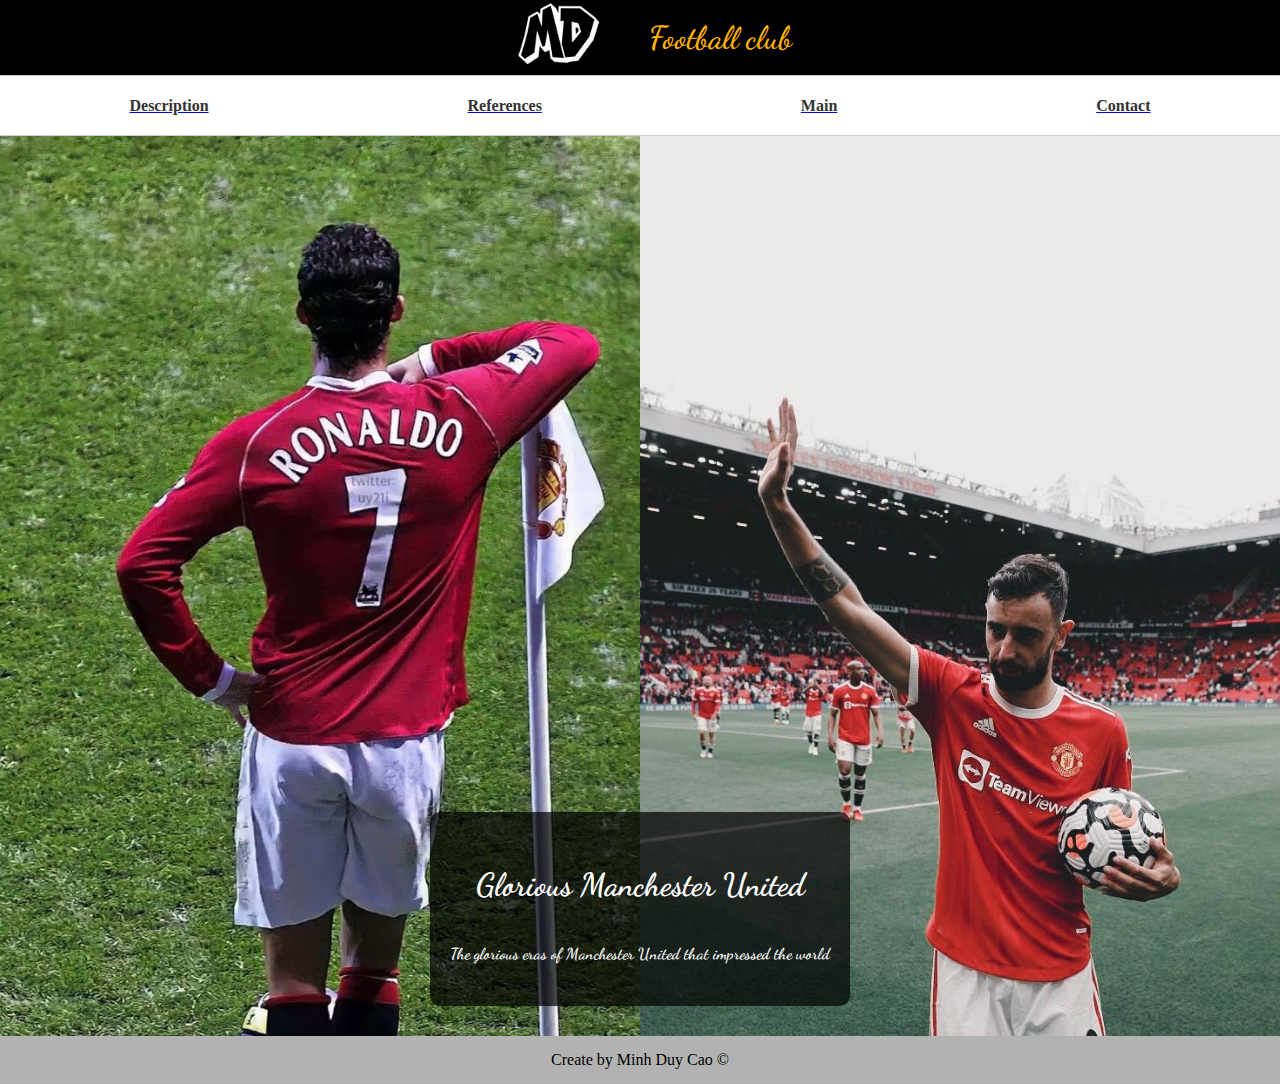
<file: ID assignment/index.html>
<!DOCTYPE html>
<html lang="en">
<head>
    <link rel="preconnect" href="https://fonts.googleapis.com">
    <link rel="preconnect" href="https://fonts.gstatic.com" crossorigin>
    <link href="https://fonts.googleapis.com/css2?family=Dancing+Script:wght@400;500;600;700&display=swap" rel="stylesheet">
    <link rel="stylesheet" href="../ID assignment/css/index.css">
    <meta charset="UTF-8">
    <meta name="viewport" content="width=device-width, initial-scale=1.0">
    <title>Document</title>
</head>
<body>
    <header>
        <div id="menu-icon">
            <div id="logo">
                <a href="../ID assignment/index.html"><img src="../ID assignment/image/icon.png" alt="Logo" width="100px"></a>
            </div>
            <div id="blog-name">
                <h1>Football club</h1>
            </div>
        </div>
        <div id="navigation">
            <a href="../ID assignment/description.html"><h1 class="link">Description</h1></a>
            <a href="../ID assignment/references.html"><h1 class="link">References</h1></a>
            <a href="../ID assignment/index.html"><h1 class="link">Main</h1></a>
            <a href="../ID assignment/contact.html"><h1 class="link">Contact</h1></a>
        </div>
    </header>   
    <main>
    <div id="split-screen">
        <div id="left-image">
            <img src="../ID assignment/image/ronaldo corner.jpg" alt="left">
        </div>
        <div id="right-image">
            <img src="../ID assignment/image/bruno fernandes.jpg" alt="right">
        </div>
        <div id="text">
          <h1>Glorious Manchester United</h1>
          <p>The glorious eras of Manchester United that impressed the world</p>
        </div>
    </div>
    </main>
    <footer>
        <span style="color: rgb(0, 0, 0);"> Create by Minh Duy Cao &copy;	</span>
    </footer>
</body> 
</html>
</file>
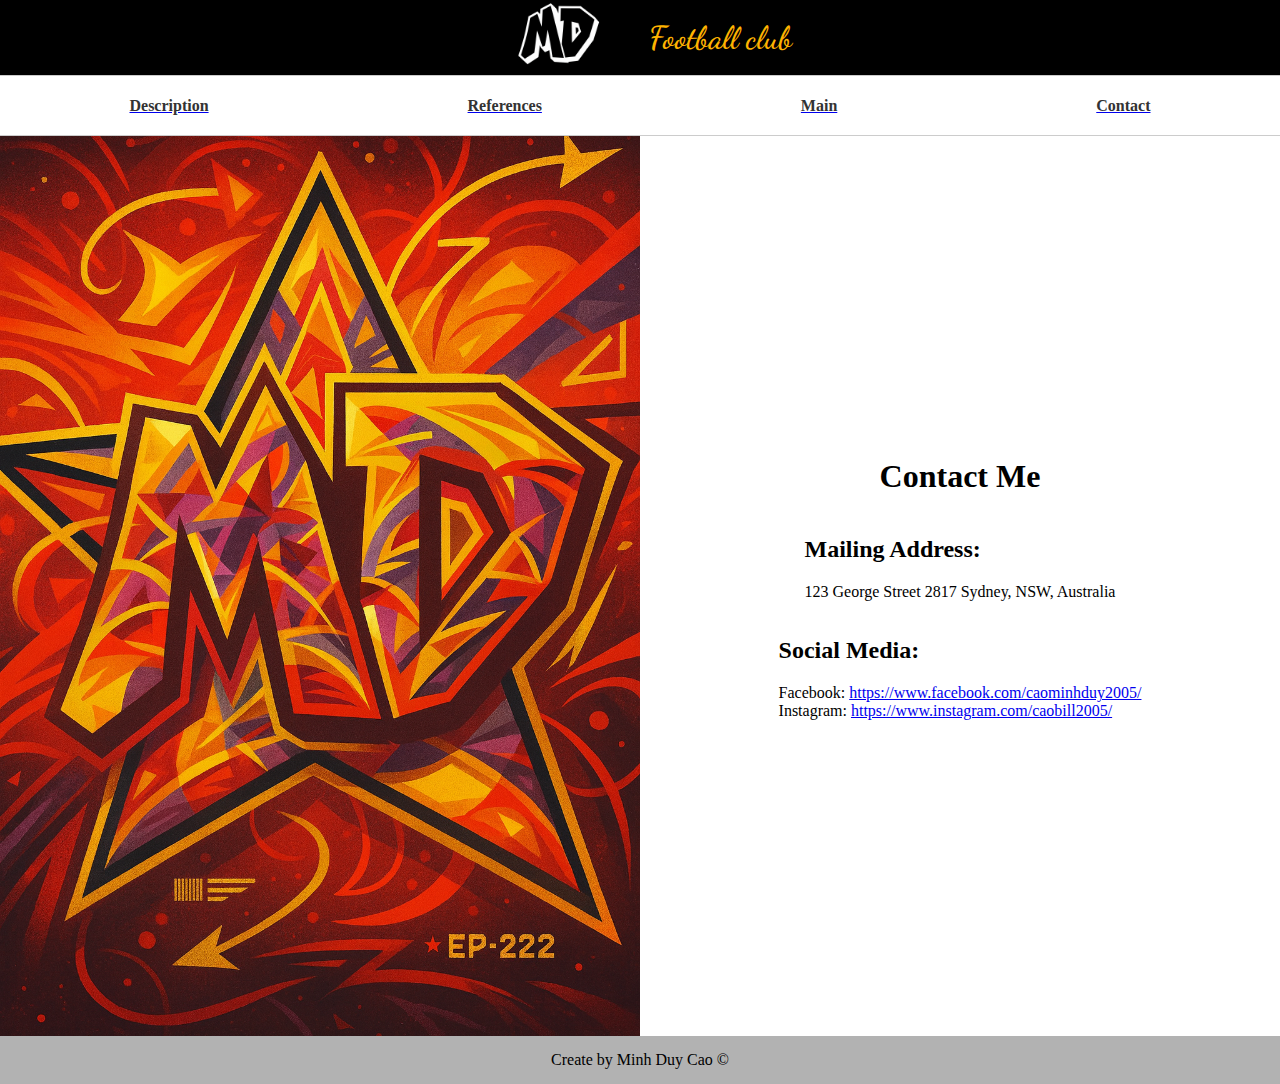
<file: ID assignment/contact.html>
<!DOCTYPE html>
<html lang="en">
<head>
    <link rel="preconnect" href="https://fonts.googleapis.com">
    <link rel="preconnect" href="https://fonts.gstatic.com" crossorigin>
    <link href="https://fonts.googleapis.com/css2?family=Dancing+Script:wght@400;500;600;700&display=swap" rel="stylesheet">
    <link rel="stylesheet" href="../ID assignment/css/contact.css">
    <meta charset="UTF-8">
    <meta name="viewport" content="width=device-width, initial-scale=1.0">
    <title>Document</title>
</head>
<body>
    <header>
        <div id="menu-icon">
            <div id="logo">
                <a href="../ID assignment/index.html"><img src="../ID assignment/image/icon.png" alt="Logo"></a>
            </div>
            <div id="blog-name">
                <h1>Football club</h1>
            </div>
        </div>
        <div id="navigation">
            <a href="../ID assignment/description.html"><h1 class="link">Description</h1></a>
            <a href="../ID assignment/references.html"><h1 class="link">References</h1></a>
            <a href="../ID assignment/index.html"><h1 class="link">Main</h1></a>
            <a href="../ID assignment/contact.html"><h1 class="link">Contact</h1></a>
        </div>
    </header>   
    <main>
    <div id="split-screen">
        <div id="left-screen">
            <img src="../ID assignment/image/contact-image.png" alt="left">
        </div>
        <div id="right-screen">
            <div class="text">
                <h1>
                    Contact Me
                </h1>
                <div id="contact-1">
                    <h2>
                        Mailing Address:<br>
                    </h2>
                    <p>
                        123 George Street 2817 Sydney, NSW, Australia<br>
                    </p>
                </div>
                <div id="contact-2">
                    <h2>
                        Social Media:
                    </h2>
                    <p>
                        Facebook: <a href="https://www.facebook.com/caominhduy2005/">https://www.facebook.com/caominhduy2005/</a><br>
                        Instagram: <a href="https://www.instagram.com/caobill2005/">https://www.instagram.com/caobill2005/</a><br>
                    </p>
                </div>
            </div>
        </div>
    </div>
    </main>
    <footer>
        <span style="color: rgb(0, 0, 0);"> Create by Minh Duy Cao &copy;	</span>
    </footer>
</body>
</html>
</file>
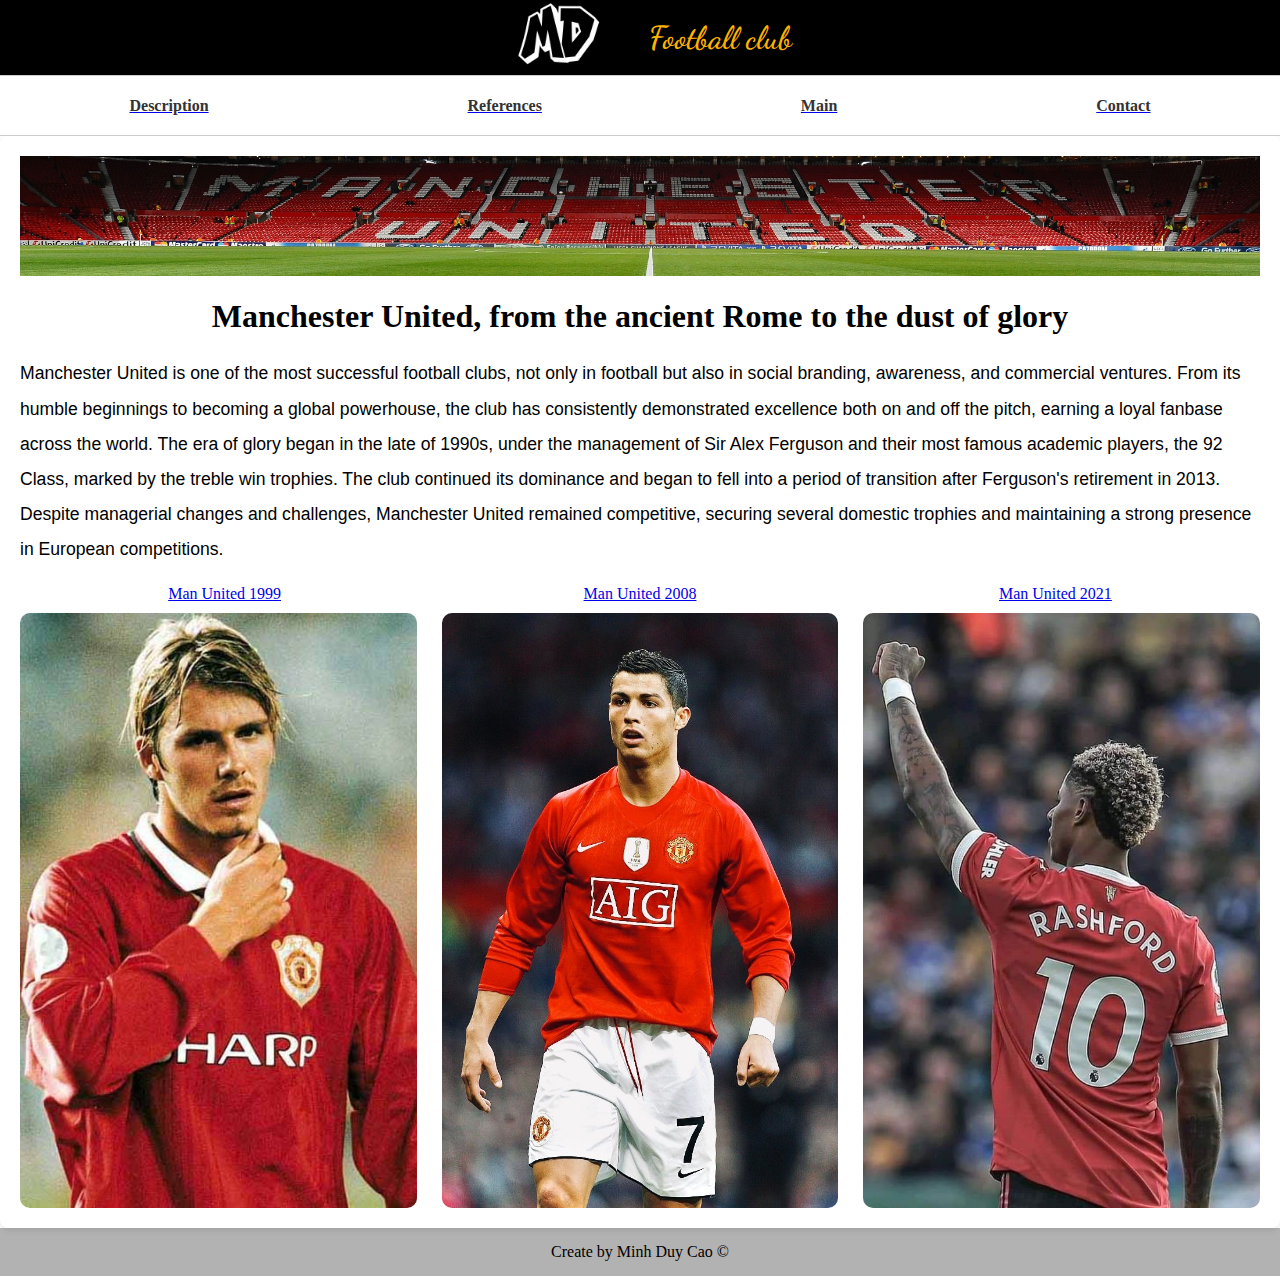
<file: ID assignment/description.html>
<!DOCTYPE html>
<html lang="en" style="overflow: visible;">
<head>
    <link rel="preconnect" href="https://fonts.googleapis.com">
    <link rel="preconnect" href="https://fonts.gstatic.com" crossorigin>
    <link href="https://fonts.googleapis.com/css2?family=Dancing+Script:wght@400;500;600;700&display=swap" rel="stylesheet">
    <link rel="stylesheet" href="../ID assignment/css/description.css">
    <meta charset="UTF-8">
    <meta name="viewport" content="width=device-width, initial-scale=1.0">
    <title>Document</title>
</head>
<body>
    <header>
        <div id="menu-icon">
            <div id="logo">    
                <a href="../ID assignment/index.html"><img src="../ID assignment/image/icon.png" alt="Logo"></a>
            </div>
            <div id="blog-name">
                <h1>Football club</h1>
            </div>
        </div>
        <div id="navigation">
            <a href="../ID assignment/description.html"><h1 class="link">Description</h1></a>
            <a href="../ID assignment/references.html"><h1 class="link">References</h1></a>
            <a href="../ID assignment/index.html"><h1 class="link">Main</h1></a>
            <a href="../ID assignment/contact.html"><h1 class="link">Contact</h1></a>
        </div>
    </header>   
    <main>
        <div id="up">
            <img id="main-image" src="../ID assignment/image/old trafford.jpg">
            <div id="main-content">
                <h1>Manchester United, from the ancient Rome to the dust of glory</h1>
                <p>
                    Manchester United is one of the most successful football clubs, not only in football but also in social branding, awareness, and commercial ventures. From its humble beginnings to becoming a global powerhouse, the club has consistently demonstrated excellence both on and off the pitch, earning a loyal fanbase across the world.
                    The era of glory began in the late of 1990s, under the management of Sir Alex Ferguson and their most famous academic players, the 92 Class,  marked by the treble win trophies.
                    The club continued its dominance and began to fell into a period of transition after Ferguson's retirement in 2013. Despite managerial changes and challenges, Manchester United remained competitive, securing several domestic trophies and maintaining a strong presence in European competitions.    
                </p>
            </div>
            </div>
        <div id="middle-content">
            <a href="../ID assignment/collection-detail/1999.html">Man United 1999</a>
            <a href="../ID assignment/collection-detail/2008.html">Man United 2008 </a>
            <a href="../ID assignment/collection-detail/2021.html">Man United 2021</a>
        </div>
        <div id="down">
            <img id="sub-image-1" class="thumbnail" src="../ID assignment/image/man united 1999 jersey.jpg">
            <img id="sub-image-2" class="thumbnail" src="../ID assignment/image/man united 2008 jersey.jpg">
            <img id="sub-image-3" class="thumbnail" src="../ID assignment/image/man united 2021 jersey.jpg">
        </div>
    </main>
    <footer>
        <span style="color: rgb(0, 0, 0);"> Create by Minh Duy Cao &copy;	</span>
    </footer>
</body>
</html>
</file>
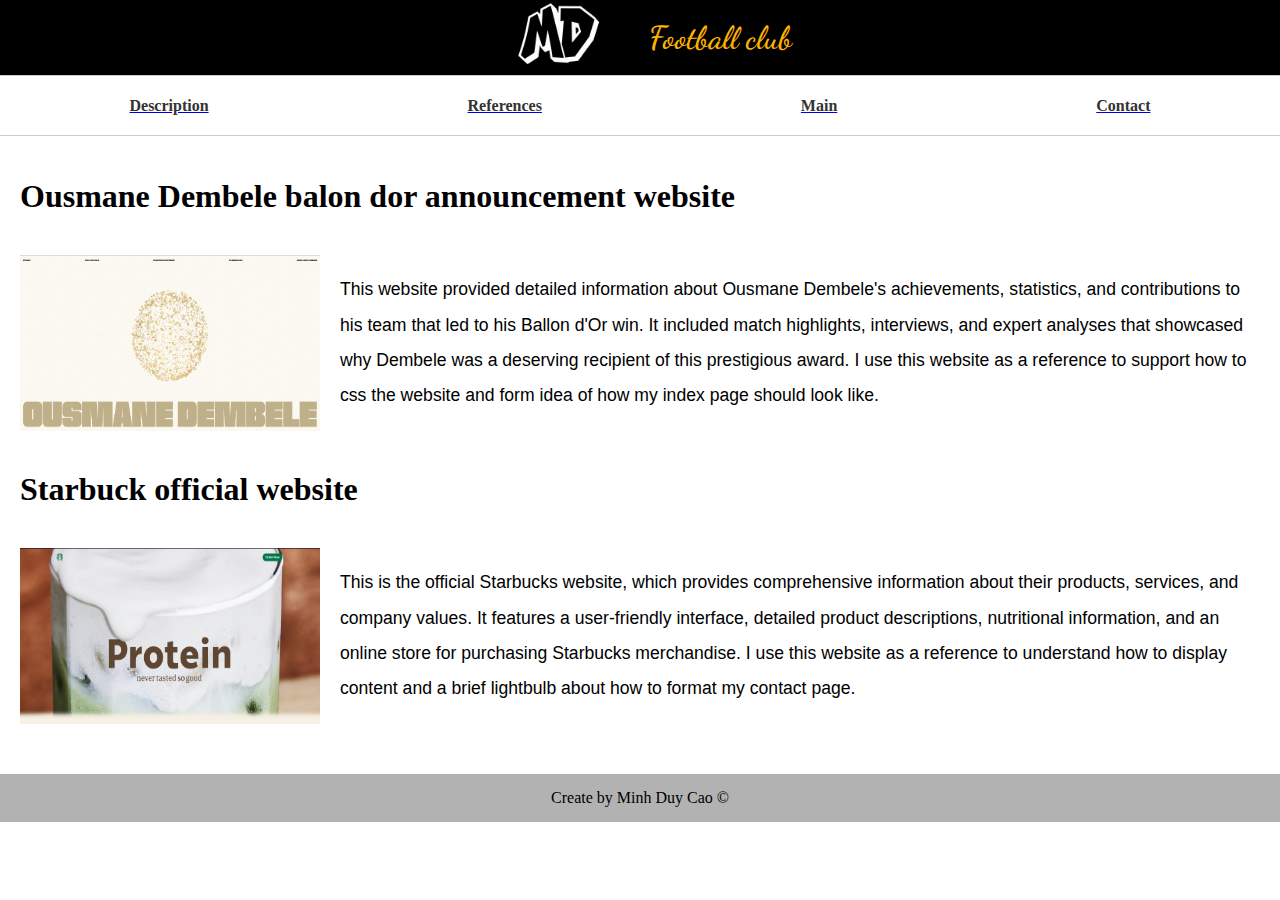
<file: ID assignment/references.html>
<!DOCTYPE html>
<html lang="en">
<head>
    <link rel="preconnect" href="https://fonts.googleapis.com">
    <link rel="preconnect" href="https://fonts.gstatic.com" crossorigin>
    <link href="https://fonts.googleapis.com/css2?family=Dancing+Script:wght@400;500;600;700&display=swap" rel="stylesheet">
    <link rel="stylesheet" href="../ID assignment/css/references.css">
    <meta charset="UTF-8">
    <meta name="viewport" content="width=device-width, initial-scale=1.0">
    <title>Document</title>
</head>
<body>
    <header>
        <div id="menu-icon">
            <div id="logo">
                <a href="../ID assignment/index.html"><img src="../ID assignment/image/icon.png" alt="Logo"></a>
            </div>
            <div id="blog-name">
                <h1>Football club</h1>
            </div>
        </div>
        <div id="navigation">
            <a href="../ID assignment/description.html"><h1 class="link">Description</h1></a>
            <a href="../ID assignment/references.html"><h1 class="link">References</h1></a>
            <a href="../ID assignment/index.html"><h1 class="link">Main</h1></a>
            <a href="../ID assignment/contact.html"><h1 class="link">Contact</h1></a>
        </div>
    </header>
    <main>
        <div id="website-url-link-1">
            <a href="https://www.ousmaneballondor.fr"><h1 class="url-link">Ousmane Dembele balon dor announcement website</h1></a>
            <div id="ref-1" class="content-ref">
                <img src="../ID assignment/image/dembele website.png" alt="Reference Image 1" width="300px">
                <p>
                    This website provided detailed information about Ousmane Dembele's achievements, statistics, and contributions to his team that led to his Ballon d'Or win. It included match highlights, interviews, and expert analyses that showcased why Dembele was a deserving recipient of this prestigious award.
                    I use this website as a reference to support how to css the website and form idea of how my index page should look like.
                </p>
            </div>
        </div>
        <div id="website-url-link-2">
            <a href="https://protein.starbucks.com"><h1 class="url-link"><h1 class="url-link"> Starbuck official website</h1></a>    
            <div id="ref-2" class="content-ref">
                <img src="../ID assignment/image/starbuck website.png" alt="Reference Image 2" width="300px">
                <p>
                    This is the official Starbucks website, which provides comprehensive information about their products, services, and company values. It features a user-friendly interface, detailed product descriptions, nutritional information, and an online store for purchasing Starbucks merchandise.
                    I use this website as a reference to understand how to display content and a brief lightbulb about how to format my contact page.
                </p>
            </div> 
        </div>
    </main>
    <footer>
        <span style="color: rgb(0, 0, 0);"> Create by Minh Duy Cao &copy;	</span>
    </footer>
</body>
</html>
</file>
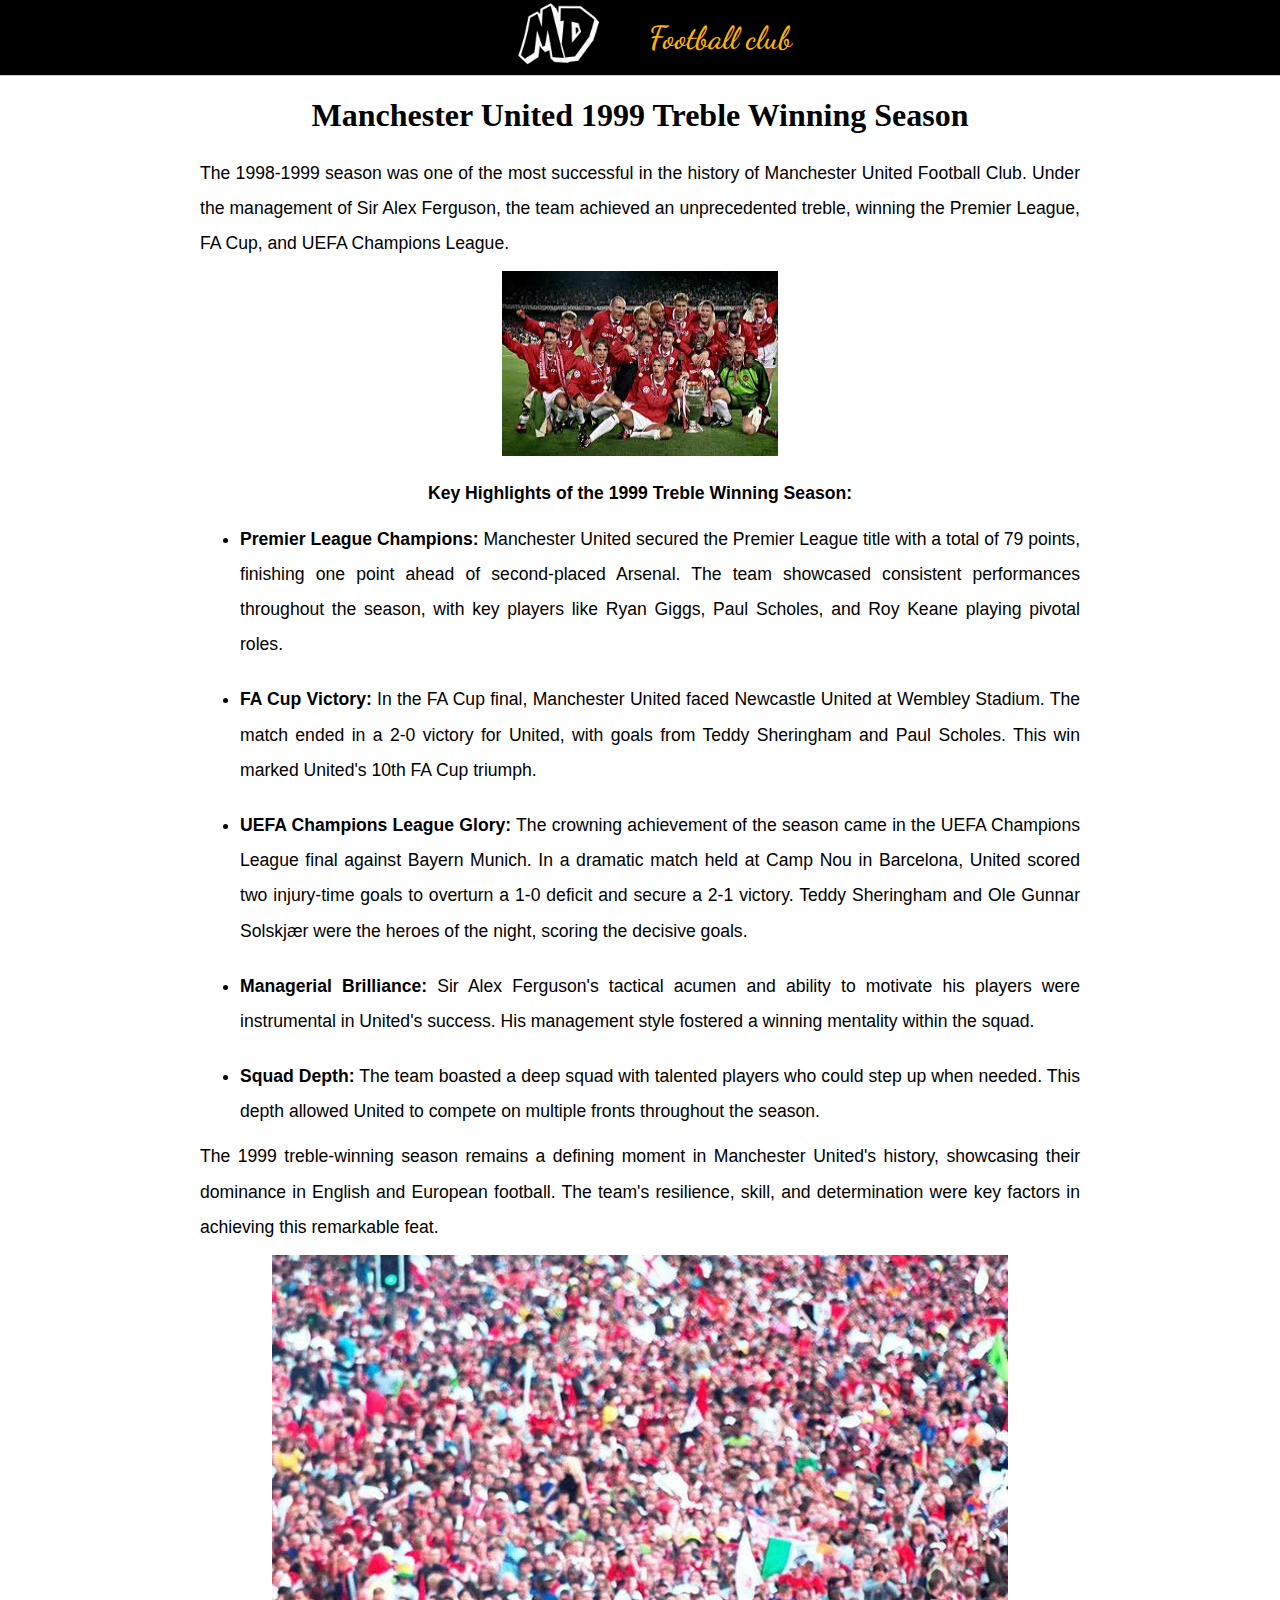
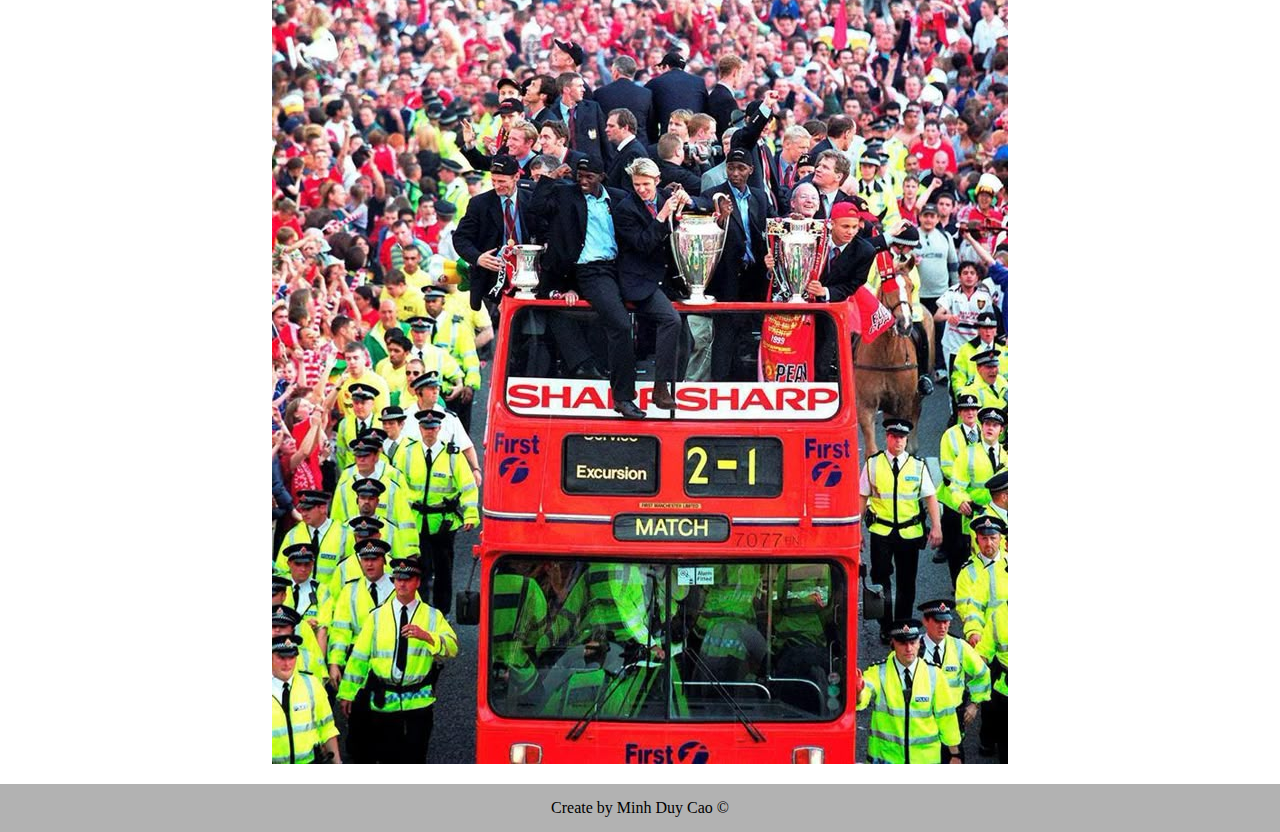
<file: ID assignment/collection-detail/1999.html>
<!DOCTYPE html>
<html lang="en">
<head>
    <link rel="preconnect" href="https://fonts.googleapis.com">
    <link rel="preconnect" href="https://fonts.gstatic.com" crossorigin>
    <link href="https://fonts.googleapis.com/css2?family=Dancing+Script:wght@400;500;600;700&display=swap" rel="stylesheet">
    <meta charset="UTF-8">
    <meta name="viewport" content="width=device-width, initial-scale=1.0">
    <title>Document</title>
    <link rel="stylesheet" href="../css/style.css">
</head>
<body>
    <header>
        <div id="menu-icon">
            <div id="logo">
                <a href="../index.html"><img src="../image/icon.png" alt="Logo" width="100px"></a>
            </div>
            <div id="blog-name">
                <h1>Football club</h1>
            </div>
        </div>
    </header>   
    <main>
        <div id="heading">
            <h1>Manchester United 1999 Treble Winning Season</h1>
        </div>
        <div id="upper-content" style="margin-bottom: 10px;">
            <p>The 1998-1999 season was one of the most successful in the history of Manchester United Football Club. Under the management of Sir Alex Ferguson, the team achieved an unprecedented treble, winning the Premier League, FA Cup, and UEFA Champions League.</p>
            <img id="collection-detail-image" src="../image/man united 1999 winning.jpg" style="margin-top: 10px;">

        </div>
        <div id="lower-content">
            <h2 style="margin-top: 10px;margin-bottom: 10px;">Key Highlights of the 1999 Treble Winning Season:</h2>
            <ul>
                <li><strong>Premier League Champions:</strong> Manchester United secured the Premier League title with a total of 79 points, finishing one point ahead of second-placed Arsenal. The team showcased consistent performances throughout the season, with key players like Ryan Giggs, Paul Scholes, and Roy Keane playing pivotal roles.</li>
                <li><strong>FA Cup Victory:</strong> In the FA Cup final, Manchester United faced Newcastle United at Wembley Stadium. The match ended in a 2-0 victory for United, with goals from Teddy Sheringham and Paul Scholes. This win marked United's 10th FA Cup triumph.</li>
                <li><strong>UEFA Champions League Glory:</strong> The crowning achievement of the season came in the UEFA Champions League final against Bayern Munich. In a dramatic match held at Camp Nou in Barcelona, United scored two injury-time goals to overturn a 1-0 deficit and secure a 2-1 victory. Teddy Sheringham and Ole Gunnar Solskjær were the heroes of the night, scoring the decisive goals.</li>
                <li><strong>Managerial Brilliance:</strong> Sir Alex Ferguson's tactical acumen and ability to motivate his players were instrumental in United's success. His management style fostered a winning mentality within the squad.</li>
                <li><strong>Squad Depth:</strong> The team boasted a deep squad with talented players who could step up when needed. This depth allowed United to compete on multiple fronts throughout the season.</li>
            </ul>
            <p style="margin-top: 10px;margin-bottom: 10px;">The 1999 treble-winning season remains a defining moment in Manchester United's history, showcasing their dominance in English and European football. The team's resilience, skill, and determination were key factors in achieving this remarkable feat.</p>
            <img id="sir-alex-1999" src="../image/1999 parade.jpg">
        </div>
    </main>
    <footer>
        <span style="color: rgb(0, 0, 0);"> Create by Minh Duy Cao &copy;	</span>
    </footer>
</body>
</html>
</file>
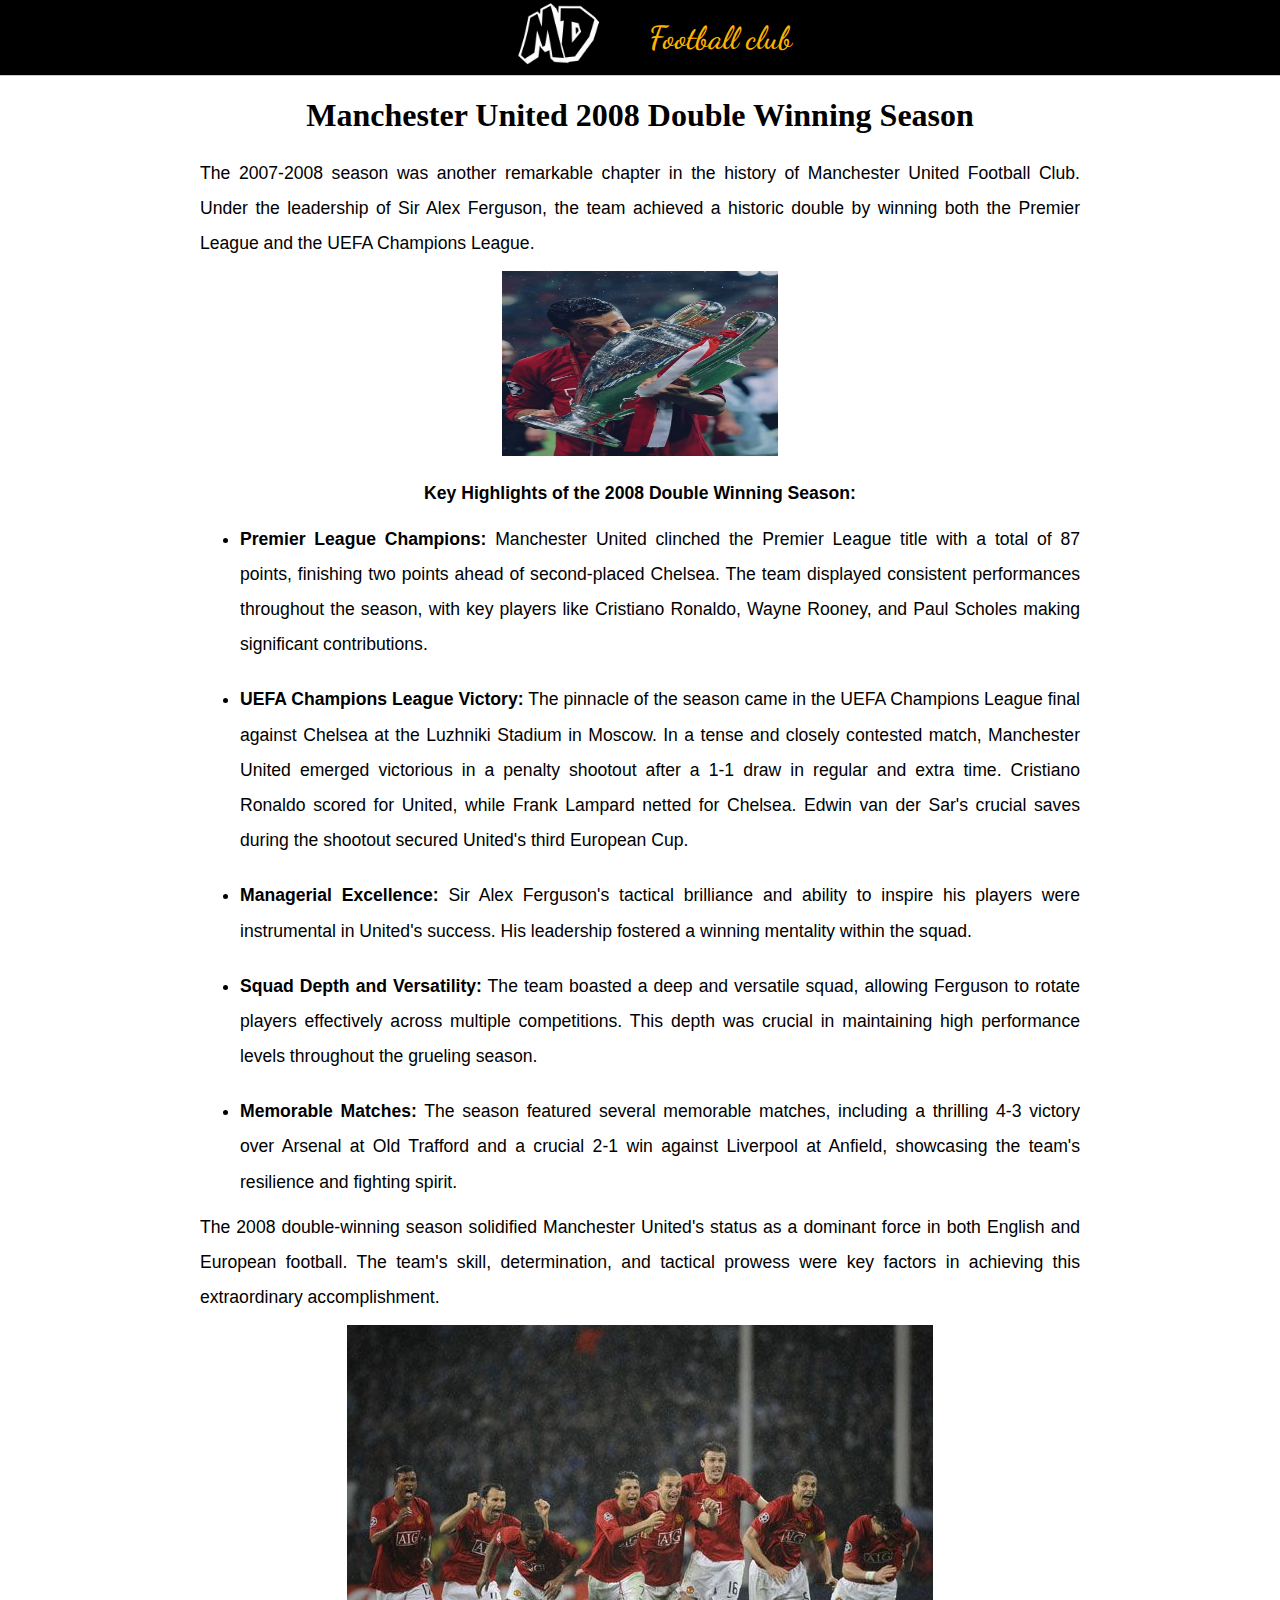
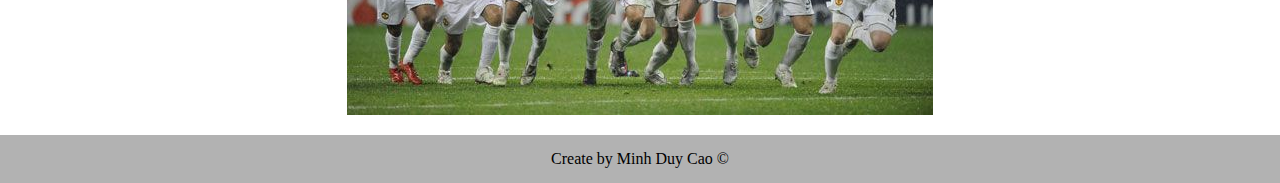
<file: ID assignment/collection-detail/2008.html>
<!DOCTYPE html>
<html lang="en">
<head>
    <link rel="preconnect" href="https://fonts.googleapis.com">
    <link rel="preconnect" href="https://fonts.gstatic.com" crossorigin>
    <link href="https://fonts.googleapis.com/css2?family=Dancing+Script:wght@400;500;600;700&display=swap" rel="stylesheet">
    <meta charset="UTF-8">
    <meta name="viewport" content="width=device-width, initial-scale=1.0">
    <title>Document</title>
    <link rel="stylesheet" href="../css/style.css">
</head>
<body>
    <header>
        <div id="menu-icon">
            <div id="logo">
                <a href="../index.html"><img src="../image/icon.png" alt="Logo" width="100px"></a>
            </div>
            <div id="blog-name">
                <h1>Football club</h1>
            </div>
        </div>
    </header>   
    <main>
        <div id="heading">
            <h1>Manchester United 2008 Double Winning Season</h1>
        </div>
        <div id="upper-content" style="margin-bottom: 10px;">
            <p>The 2007-2008 season was another remarkable chapter in the history of Manchester United Football Club. Under the leadership of Sir Alex Ferguson, the team achieved a historic double by winning both the Premier League and the UEFA Champions League.</p>
            <img id="collection-detail-image" src="../image/ronaldo 2008.jpg" style="margin-top: 10px;" style="width: 222px;height: 300px;">
        </div>
        <div id="lower-content">
            <h2 style="margin-top: 10px;margin-bottom: 10px;">Key Highlights of the 2008 Double Winning Season:
            </h2>
            <ul>
                <li><strong>Premier League Champions:</strong> Manchester United clinched the Premier League title with a total of 87 points, finishing two points ahead of second-placed Chelsea. The team displayed consistent performances throughout the season, with key players like Cristiano Ronaldo, Wayne Rooney, and Paul Scholes making significant contributions.</li>
                <li><strong>UEFA Champions League Victory:</strong> The pinnacle of the season came in the UEFA Champions League final against Chelsea at the Luzhniki Stadium in Moscow. In a tense and closely contested match, Manchester United emerged victorious in a penalty shootout after a 1-1 draw in regular and extra time. Cristiano Ronaldo scored for United, while Frank Lampard netted for Chelsea. Edwin van der Sar's crucial saves during the shootout secured United's third European Cup.</li>
                <li><strong>Managerial Excellence:</strong> Sir Alex Ferguson's tactical brilliance and ability to inspire his players were instrumental in United's success. His leadership fostered a winning mentality within the squad.</li>
                <li><strong>Squad Depth and Versatility:</strong> The team boasted a deep and versatile squad, allowing Ferguson to rotate players effectively across multiple competitions. This depth was crucial in maintaining high performance levels throughout the grueling season.</li>
                <li><strong>Memorable Matches:</strong> The season featured several memorable matches, including a thrilling 4-3 victory over Arsenal at Old Trafford and a crucial 2-1 win against Liverpool at Anfield, showcasing the team's resilience and fighting spirit.</li>
            </ul>
            <p style="margin-top: 10px;margin-bottom: 10px;">The 2008 double-winning season solidified Manchester United's status as a dominant force in both English and European football. The team's skill, determination, and tactical prowess were key factors in achieving this extraordinary accomplishment.</p>
            <img id="sir-alex-1999" src="../image/man united 2008.jpg">
        </div>
    </main>
    <footer>
        <span style="color: rgb(0, 0, 0);"> Create by Minh Duy Cao &copy;	</span>
    </footer>
</body>
</html>
</file>
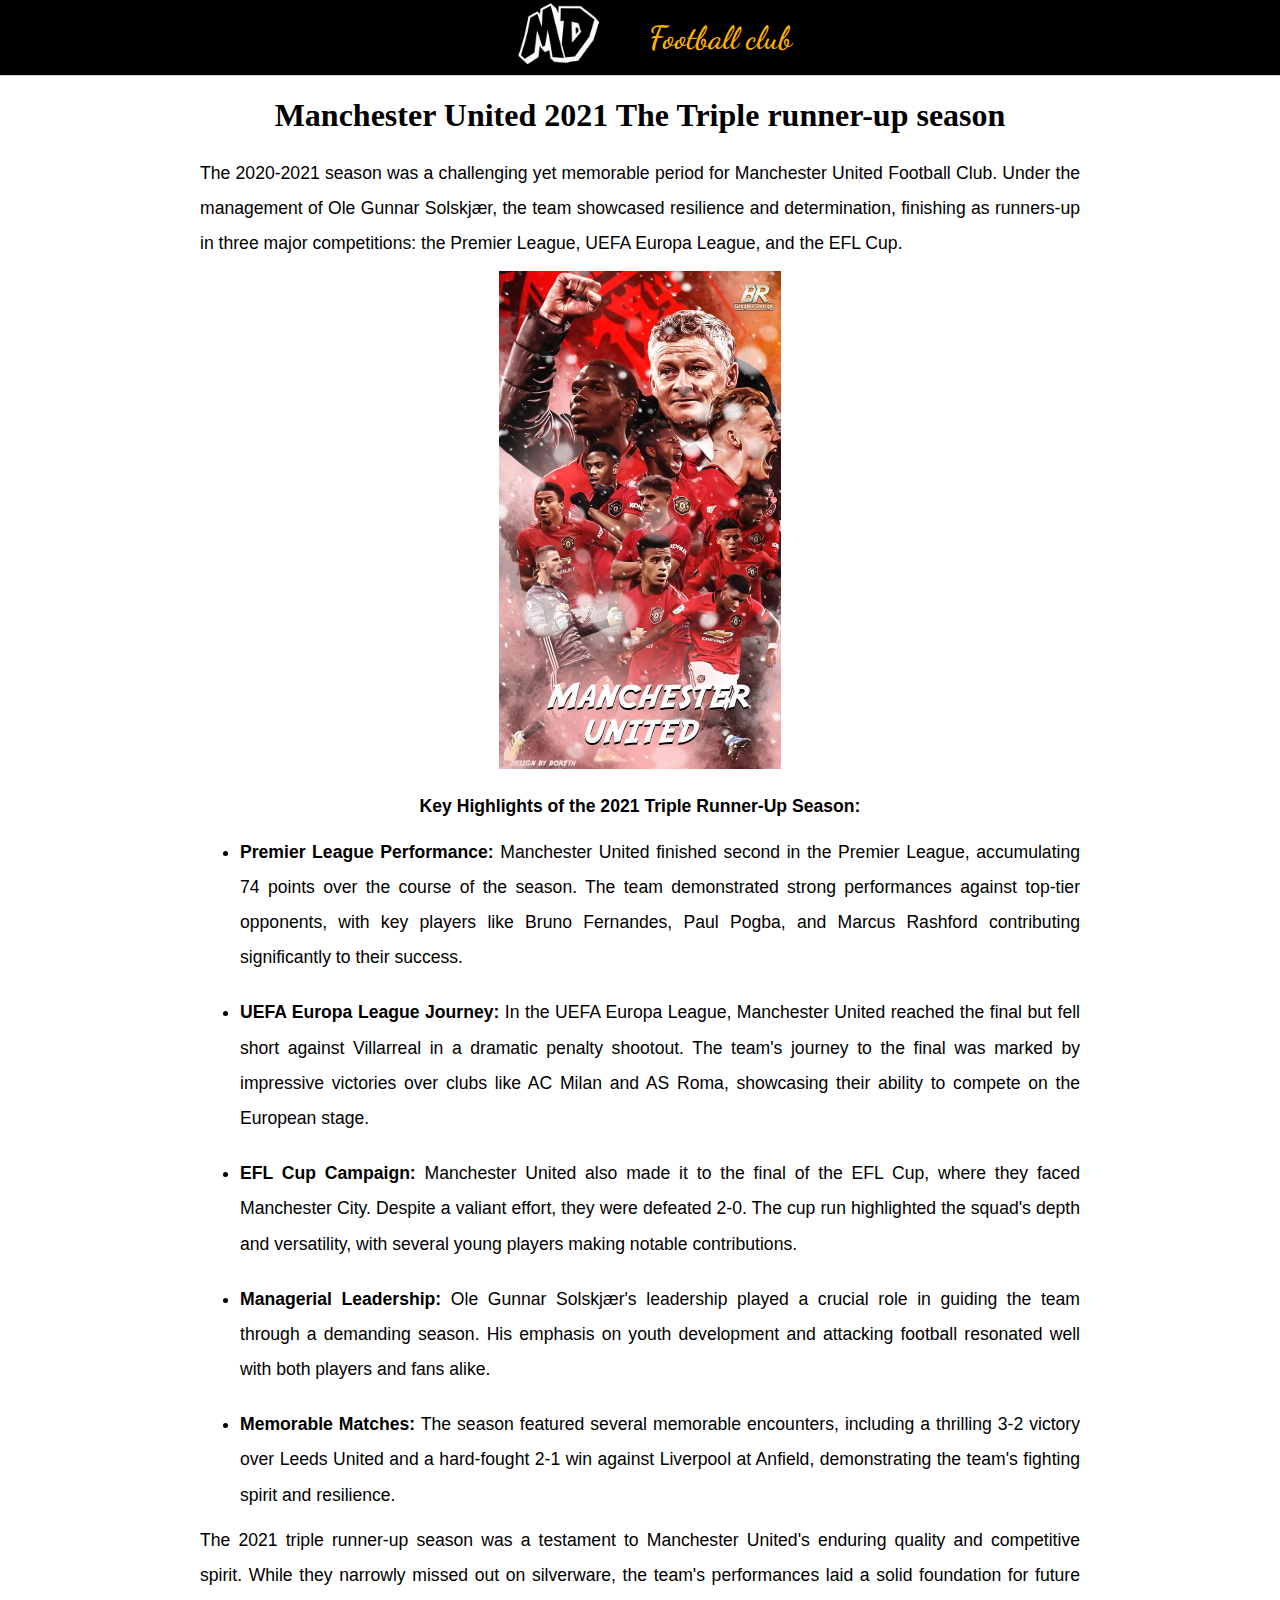
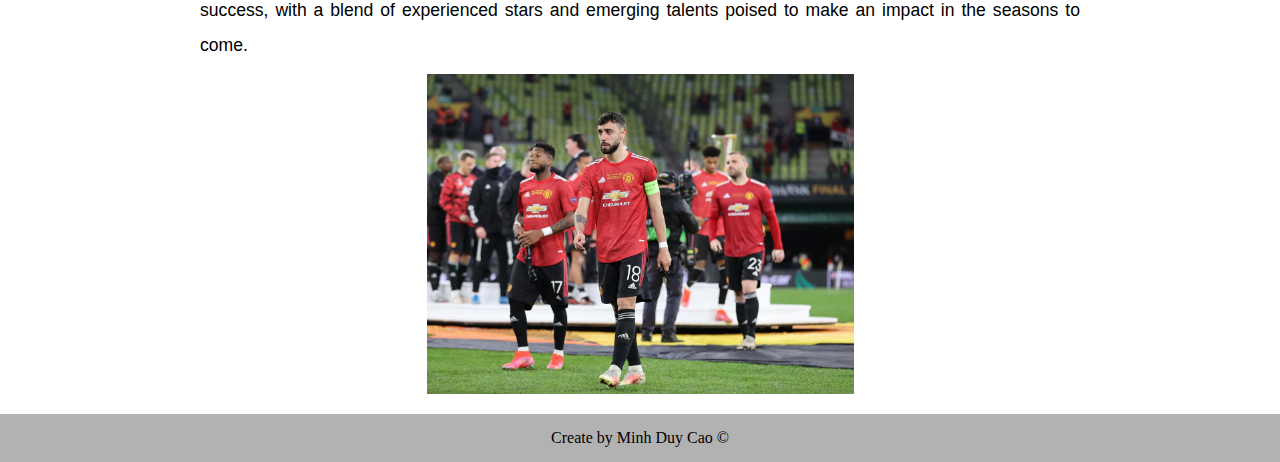
<file: ID assignment/collection-detail/2021.html>
<!DOCTYPE html>
<html lang="en">
<head>
    <link rel="preconnect" href="https://fonts.googleapis.com">
    <link rel="preconnect" href="https://fonts.gstatic.com" crossorigin>
    <link href="https://fonts.googleapis.com/css2?family=Dancing+Script:wght@400;500;600;700&display=swap" rel="stylesheet">
    <meta charset="UTF-8">
    <meta name="viewport" content="width=device-width, initial-scale=1.0">
    <title>Document</title>
    <link rel="stylesheet" href="../css/style.css">
</head>
<body>
    <header>
        <div id="menu-icon">
            <div id="logo">
                <a href="../index.html"><img src="../image/icon.png" alt="Logo" width="100px"></a>
            </div>
            <div id="blog-name">
                <h1>Football club</h1>
            </div>
        </div>
    </header>   
    <main>
        <div id="heading">
            <h1>Manchester United 2021 The Triple runner-up season</h1>
        </div>
        <div id="upper-content" style="margin-bottom: 10px;">
            <p>The 2020-2021 season was a challenging yet memorable period for Manchester United Football Club. Under the management of Ole Gunnar Solskjær, the team showcased resilience and determination, finishing as runners-up in three major competitions: the Premier League, UEFA Europa League, and the EFL Cup.
            </p>
            <img id="collection-detail-image" src="../image/man united 2021.jpg" style="margin-top: 10px;width: 282px;height: 498px;">
        </div>
        <div id="lower-content">
            <h2 style="margin-top: 10px;margin-bottom: 10px;">Key Highlights of the 2021 Triple Runner-Up Season:
            </h2>
            <ul>
                <li><strong>Premier League Performance:</strong> Manchester United finished second in the Premier League, accumulating 74 points over the course of the season. The team demonstrated strong performances against top-tier opponents, with key players like Bruno Fernandes, Paul Pogba, and Marcus Rashford contributing significantly to their success.</li>
                <li><strong>UEFA Europa League Journey:</strong> In the UEFA Europa League, Manchester United reached the final but fell short against Villarreal in a dramatic penalty shootout. The team's journey to the final was marked by impressive victories over clubs like AC Milan and AS Roma, showcasing their ability to compete on the European stage.</li>
                <li><strong>EFL Cup Campaign:</strong> Manchester United also made it to the final of the EFL Cup, where they faced Manchester City. Despite a valiant effort, they were defeated 2-0. The cup run highlighted the squad's depth and versatility, with several young players making notable contributions.</li>
                <li><strong>Managerial Leadership:</strong> Ole Gunnar Solskjær's leadership played a crucial role in guiding the team through a demanding season. His emphasis on youth development and attacking football resonated well with both players and fans alike.</li>
                <li><strong>Memorable Matches:</strong> The season featured several memorable encounters, including a thrilling 3-2 victory over Leeds United and a hard-fought 2-1 win against Liverpool at Anfield, demonstrating the team's fighting spirit and resilience.</li>
            </ul>
            <p style="margin-top: 10px;margin-bottom: 10px;">The 2021 triple runner-up season was a testament to Manchester United's enduring quality and competitive spirit. While they narrowly missed out on silverware, the team's performances laid a solid foundation for future success, with a blend of experienced stars and emerging talents poised to make an impact in the seasons to come.
            </p>
            <img id="sir-alex-1999" src="../image/man united 2021 europe.jpg" style="width: 427px;height: 320px;">
        </div>
    </main>
    <footer>
        <span style="color: rgb(0, 0, 0);"> Create by Minh Duy Cao &copy;	</span>
    </footer>
</body>
</html>
</file>
<file: ID assignment/css/index.css>
body{
  overflow-x: hidden;
  position: absolute;
  height: 100vh;
  margin: 0px;
  padding: 0px;
  background-color: white;
}
header {
  position: relative;
  background-color: black;
  border-bottom: 1px solid #ccc;
  z-index: 100;
}
#menu-icon {
  height: 75px;
  width: 100vw;
  display: flex;
  align-items: center;
  justify-content: center;
  gap: 20px;
}
#logo {
  width: 50%;
  color: #fff;
  width: 100px;
  padding: 10px 20px;
  font-weight: bold;
  font-size: 1em;
  align-self: left;
}
#logo img {
  width: 100px;
}
#blog-name h1 {
  width: 100%;
  margin: 0;
  font-size: 2em;
  color: #feb300;
  font-family: 'Dancing Script', cursive;
  font-weight: 600; 
}
#navigation {
  list-style: none;
  display: flex;
  justify-content: space-around;
  padding: 10px 0;
  margin: 0;
  background-color: #fff;
  border-top: 1px solid #ccc;
}
.link{
  text-decoration: none;
  color: #333;
  font-weight: bold;
  font-size: 1em;
}
.link a{
  text-decoration: unset;
  color: black;
}
main {
  display: flex;
  justify-content: space-around;
  align-items: flex-start;
}
#split-screen {
  position: relative;
  display: flex;
  height: 100vh;
  width: 100%;
  overflow: hidden;
}

#left-image,
#right-image {
  flex: 1;
  position: relative;
}

#left-image img,
#right-image img {
  width: 100%;
  height: 100%;
  object-fit: cover;
}
#text {
  position: absolute;
  bottom: 30px;
  left: 50%;
  transform: translateX(-50%);
  color: white;
  text-align: center;
  z-index: 10;
  background-color: rgba(0, 0, 0, 0.7); 
  padding: 20px;
  border-radius: 10px;
  max-width: 600px;
  line-height: 2;
  font-family: 'Dancing Script', cursive;
  font-weight: 600; 
}

footer {
  position: relative;
  padding-top: 15px;
  padding-bottom: 15px;
  bottom: 0;
  color: white;
  text-align: center;
  background-color: rgba(0,0,0,0.3);
  color: white;
}
</file>
<file: ID assignment/css/contact.css>
body{
  overflow-x: hidden;
  position: absolute;
  margin: 0px;
  padding: 0px;
}
header {
  position: sticky;
  background-color: black;
  border-bottom: 1px solid #ccc;
  top: 0;
  z-index: 100;
}
#menu-icon {
  height: 75px;
  width: 100vw;
  display: flex;
  align-items: center;
  justify-content: center;
  gap: 20px;
}
#logo {
  width: 50%;
  color: #fff;
  width: 100px;
  padding: 10px 20px;
  font-weight: bold;
  font-size: 1em;
  align-self: left;
}
#logo img {
  width: 100px;
}
#blog-name h1 {
  width: 100%;
  margin: 0;
  font-size: 2em;
  color: #feb300;
  font-family: 'Dancing Script', cursive;
  font-weight: 600; 
}
#navigation {
  list-style: none;
  display: flex;
  justify-content: space-around;
  padding: 10px 0;
  margin: 0;
  background-color: #fff;
  border-top: 1px solid #ccc;

}
.link{
  text-decoration: none;
  color: #333;
  font-weight: bold;
  font-size: 1em;
}
.link a{
  text-decoration: unset;
  color: black;
}

main {
  display: flex;
  justify-content: space-around;
  align-items: flex-start;
}
#split-screen {
  position: relative;
  display: flex;
  height: 100vh;
  width: 100%;
}
#left-screen
#right-screen {
  width: 50%;
  background-color: lightcyan;
}
#left-screen img {
  width: 100%;
  height: 100%;
  object-fit: cover;
}
.text {
  width: 100%;
  height: 100%;
  object-fit: cover;
  display: flex;
  flex-direction: column;
  justify-content: center;
  align-items: center;
  top: 0;
}
#left-screen, 
#right-screen  {
  flex: 1;
  align-items: center;
  box-sizing: border-box;
}
footer {
  position: relative;
  padding-top: 15px;
  padding-bottom: 15px;
  bottom: 0;
  color: white;
  text-align: center;
  background-color: rgba(0,0,0,0.3);
  color: white;
}
</file>
<file: ID assignment/css/description.css>
body{
  overflow-x: hidden;
  position: absolute;
  margin: 0px;
  padding: 0px;
}
header {
  position: sticky;
  background-color: black;
  border-bottom: 1px solid #ccc;
  top: 0;
  z-index: 100;
}
#menu-icon {
  height: 75px;
  width: 100vw;
  display: flex;
  align-items: center;
  justify-content: center;
  gap: 20px;
}
#logo {
  width: 50%;
  color: #fff;
  width: 100px;
  padding: 10px 20px;
  font-weight: bold;
  font-size: 1em;
  align-self: left;
}
#logo img {
  width: 100px;
}
#blog-name h1 {
  width: 100%;
  margin: 0;
  font-size: 2em;
  color: #feb300;
  font-family: 'Dancing Script', cursive;
  font-weight: 600; 
}
#navigation {
  list-style: none;
  display: flex;
  justify-content: space-around;
  padding: 10px 0;
  margin: 0;
  background-color: #fff;
  border-top: 1px solid #ccc;

}
.link{
  text-decoration: none;
  color: #333;
  font-weight: bold;
  font-size: 1em;
}
.link a{
  text-decoration: unset;
  color: black;
}
main {
  padding: 20px;
  border-radius: 8px;
  box-shadow: 0 2px 6px rgba(0,0,0,0.1);
}
#main-image {
  width: 100%;         
  height: 120px;       
  object-fit: cover;   
  display: block;
  object-position: center 40%;
}
main p {
  line-height: 2;
  font-family: roboto, sans-serif;
  font-size: 1.1em;
}
#main-content h1{
  position: relative;
  text-align: center;
}
#middle-content {
  display: flex;
  justify-content: space-between;
  margin-top: 0px;
}
#middle-content a {
  width: 33%;           
  border-radius: 4px;
  text-align: center  ;
}
#down {
  display: flex;
  justify-content: space-between;
  margin-top: 10px;
}
.thumbnail {
  width: 32%;           
  object-fit: cover;    
  border-radius: 10px;
}
footer {
  position: relative;
  padding-top: 15px;
  padding-bottom: 15px;
  bottom: 0;
  color: white;
  text-align: center;
  background-color: rgba(0,0,0,0.3);
  color: white;
}
</file>
<file: ID assignment/css/references.css>
body{
  overflow-x: hidden;
  position: absolute;
  margin: 0px;
  padding: 0px;
}
header {
  position: sticky;
  background-color: black;
  border-bottom: 1px solid #ccc;
  top: 0;
  z-index: 100;
}
#menu-icon {
  height: 75px;
  width: 100vw;
  display: flex;
  align-items: center;
  justify-content: center;
  gap: 20px;
}
#logo {
  width: 50%;
  color: #fff;
  width: 100px;
  padding: 10px 20px;
  font-weight: bold;
  font-size: 1em;
  align-self: left;
}
#logo img {
  width: 100px;
}
#blog-name h1 {
  width: 100%;
  margin: 0;
  font-size: 2em;
  color: #feb300;
  font-family: 'Dancing Script', cursive;
  font-weight: 600; 
}
#navigation {
  list-style: none;
  display: flex;
  justify-content: space-around;
  padding: 10px 0;
  margin: 0;
  background-color: #fff;
  border-top: 1px solid #ccc;

}
.link{
  text-decoration: none;
  color: #333;
  font-weight: bold;
  font-size: 1em;
}
.link a{
  text-decoration: unset;
  color: black;
}
main {
  padding: 20px;
  position: relative;
  justify-content: space-around;
  align-items: flex-start;
}
#website-url-link {
  justify-content: center;
  position: absolute;
  font-size: 1.2em;
  margin-bottom: 20px;
  align-content: center;
}
.url-link {
  margin-bottom: 40px;
}
#content {
  margin: 20px;
  font-size: 1.2em;
  line-height: 1.6;
  color: #444;
}
.content-ref {
  margin-bottom: 30px;
  display: flex;
  gap: 20px;
}
.content-ref p{
  display: grid;
  row-gap: 20px;
  line-height: 2;
  line-height: 2;
  font-family: roboto, sans-serif;
  font-size: 1.1em;
}
#website-url-link-1 a,
#website-url-link-2 a{
  text-decoration: none;
  color: #333;
  font-weight: bold-underline;
  font-size: 1em;
}
#website-url-link-1 a,
#website-url-link-2 a{
  text-decoration: unset;
  color: black;
}

footer {
  position: relative;
  padding-top: 15px;
  padding-bottom: 15px;
  bottom: 0;
  color: white;
  text-align: center;
  background-color: rgba(0,0,0,0.3);
  color: white;
}
</file>
<file: ID assignment/css/style.css>
body{
  overflow-x: hidden;
  position: absolute;
  margin: 0px;
  padding: 0px;
}
header {
  position: sticky;
  background-color: black;
  border-bottom: 1px solid #ccc;
  top: 0;
  z-index: 100;
}
#menu-icon {
  height: 75px;
  width: 100vw;
  display: flex;
  align-items: center;
  justify-content: center;
  gap: 20px;
}
#logo {
  width: 50%;
  color: #fff;
  width: 100px;
  padding: 10px 20px;
  font-weight: bold;
  font-size: 1em;
  align-self: left;
}
#logo img {
  width: 100px;
}
#blog-name h1 {
  width: 100%;
  margin: 0;
  font-size: 2em;
  color: #feb300;
  font-family: 'Dancing Script', cursive;
  font-weight: 600; 
}
main{
  position: relative;
  overflow-x: hidden;
  justify-content: justify;
  width: 100%;
  height: fit-content;
}   
#heading{
  display: flex;
  justify-content: center;
}
#upper-content{
  display: flex;
  flex-direction: column;
  justify-content: center;
  margin: auto;
}
#upper-content p{
  max-width: 1200px;
  text-align: justify;
  justify-content: center;
  margin: auto;
  margin-right: 200px;
  margin-left: 200px;
  display: grid;
  row-gap: 20px;
  line-height: 2;
  line-height: 2;
  font-family: roboto, sans-serif;
  font-size: 1.1em;
}
#upper-content img{
  width: 276px;
  height: 185px;
  margin: auto;
  justify-content: center;
}
#lower-content{
  display: flex;
  flex-direction: column;
  justify-content: center;
  margin: auto;
}
#lower-content h2,p,ul{
  max-width: 1200px;
  text-align: justify;
  justify-content: center;
  margin: auto;
  margin-right: 200px;
  margin-left: 200px;
  text-align: justify;
  display: grid;
  row-gap: 20px;
  line-height: 2;
  line-height: 2;
  font-family: roboto, sans-serif;
  font-size: 1.1em;

}
#lower-content img{
  margin: auto;
  justify-content: center;
  margin-bottom: 20px;
}

footer {
  position: relative;
  padding-top: 15px;
  padding-bottom: 15px;
  bottom: 0;
  color: white;
  text-align: center;
  background-color: rgba(0,0,0,0.3);
  color: white;
}
</file>
